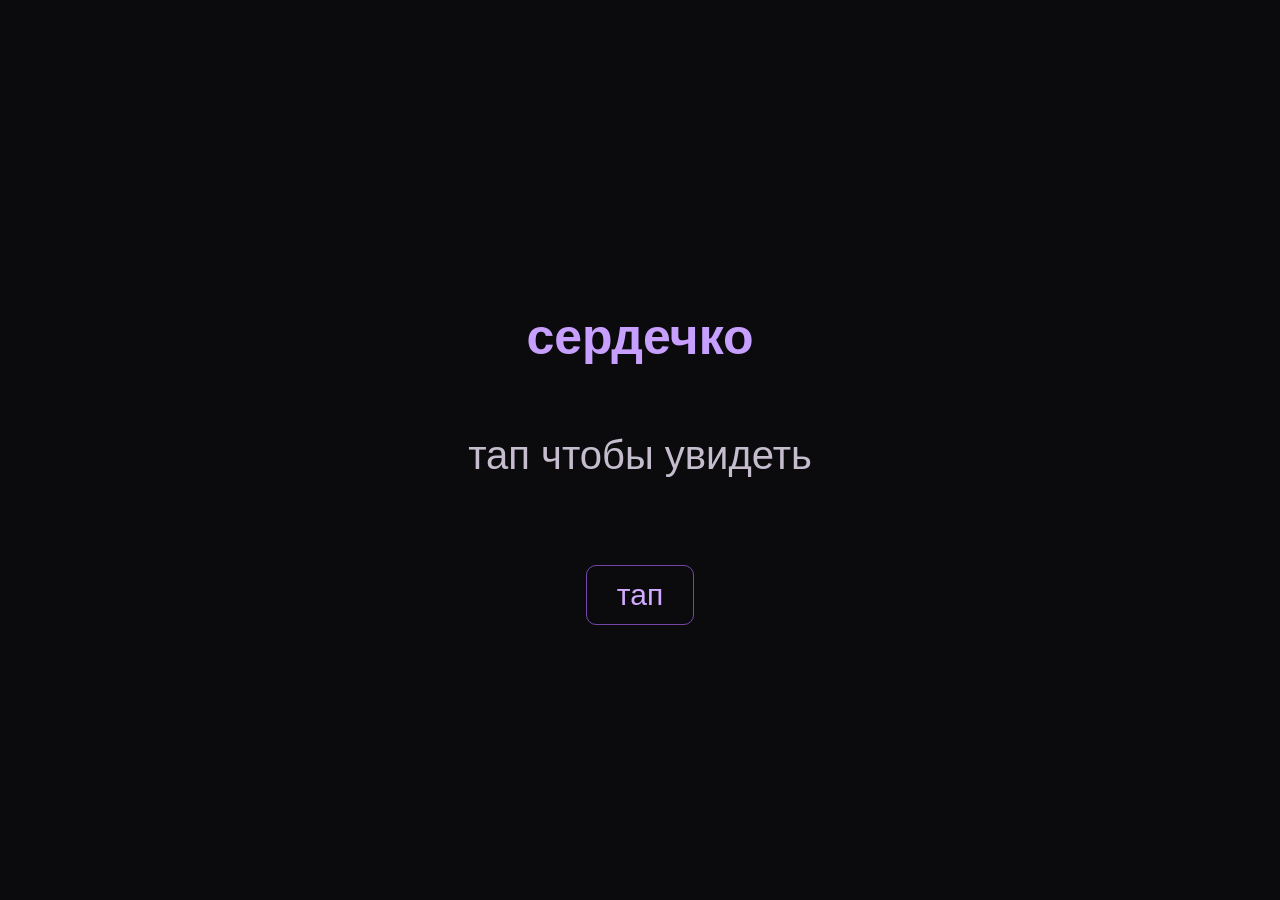
<file: index.html>
<!DOCTYPE html>
<html>
<head>
<link href='Untitled-2.css' rel='stylesheet'>
</head>
<body>
<div>
<h1>сердечко</h1>
<h5>тап чтобы увидеть</h5>
<a href='heart.html'>тап</a>
</div>
</body>
</html>
</file>
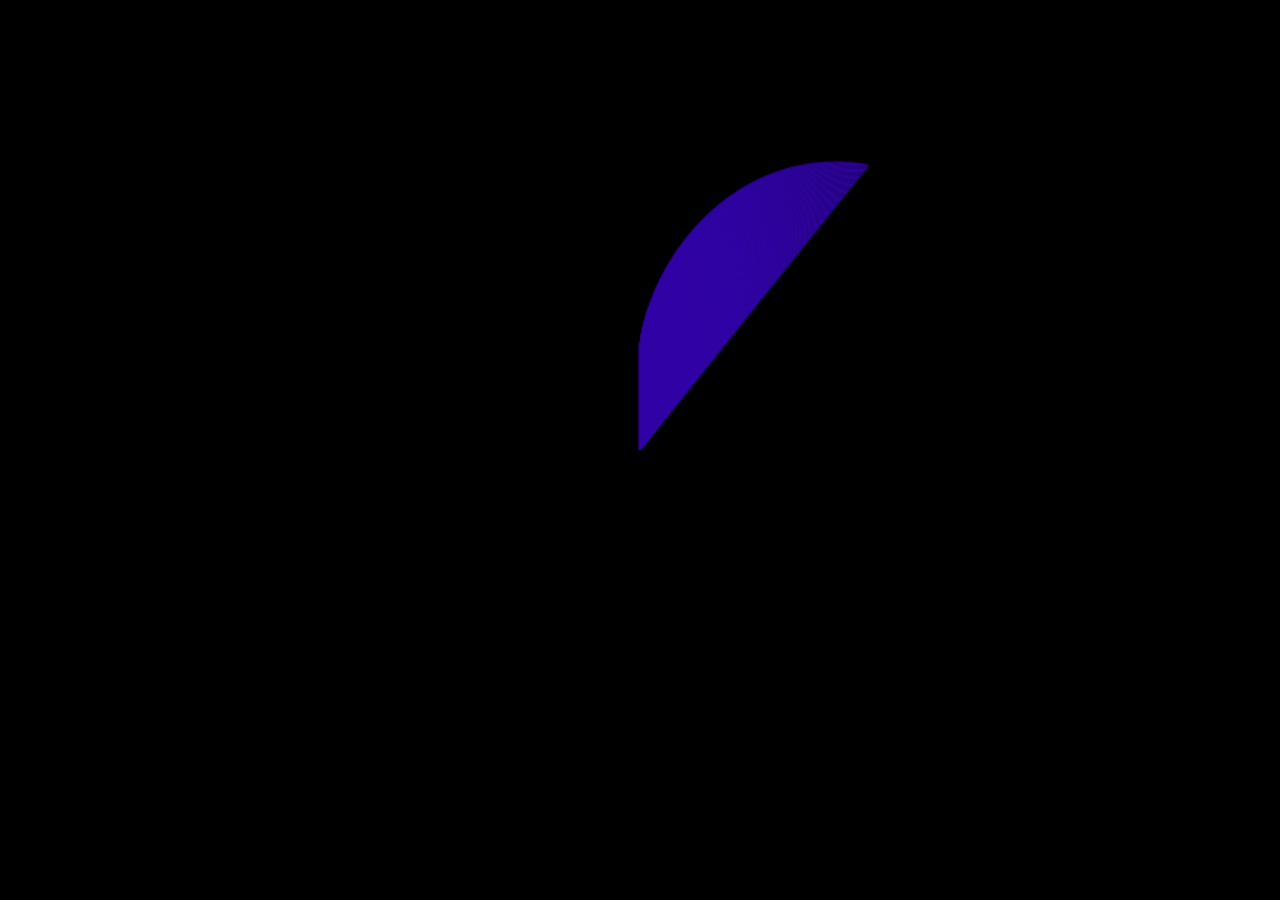
<file: head.html>
<!DOCTYPE html>
<html lang="ru">
<head>
<meta charset="UTF-8">
<title>Сердечко</title>
<style>
  body {
    margin: 0;
    background: black;
    display: flex;
    justify-content: center;
    align-items: center;
    min-height: 100vh;
    overflow: hidden;
  }

  canvas {
    display: block;
    width: min(100vw, 100vh);
    height: auto;
  }
</style>
</head>
<body>

<canvas id="heart" width="600" height="600"></canvas>

<script>
const canvas = document.getElementById('heart');
const ctx = canvas.getContext('2d');

ctx.fillStyle = 'black';
ctx.fillRect(0, 0, 600, 600);

ctx.strokeStyle = '#3103a6';
ctx.lineWidth = 1;

function h(t) {
  return 15 * Math.sin(t) ** 3;
}

function e(t) {
  return 12 * Math.cos(t)
    - 5 * Math.cos(2 * t)
    - 2 * Math.cos(3 * t)
    - Math.cos(4 * t);
}

let i = 0;
const total = 2000;

function draw() {
  for (let j = 0; j < 5 && i < total; j++, i++) {
    const t = i / total * Math.PI * 2;
    const x = 300 + h(t) * 17;
    const y = 300 - e(t) * 17;

    ctx.beginPath();
    ctx.moveTo(300, 300);
    ctx.lineTo(x, y);
    ctx.stroke();
  }

  if (i < total) {
    requestAnimationFrame(draw);
  }
}

draw();
</script>

</body>
</html>
</file>
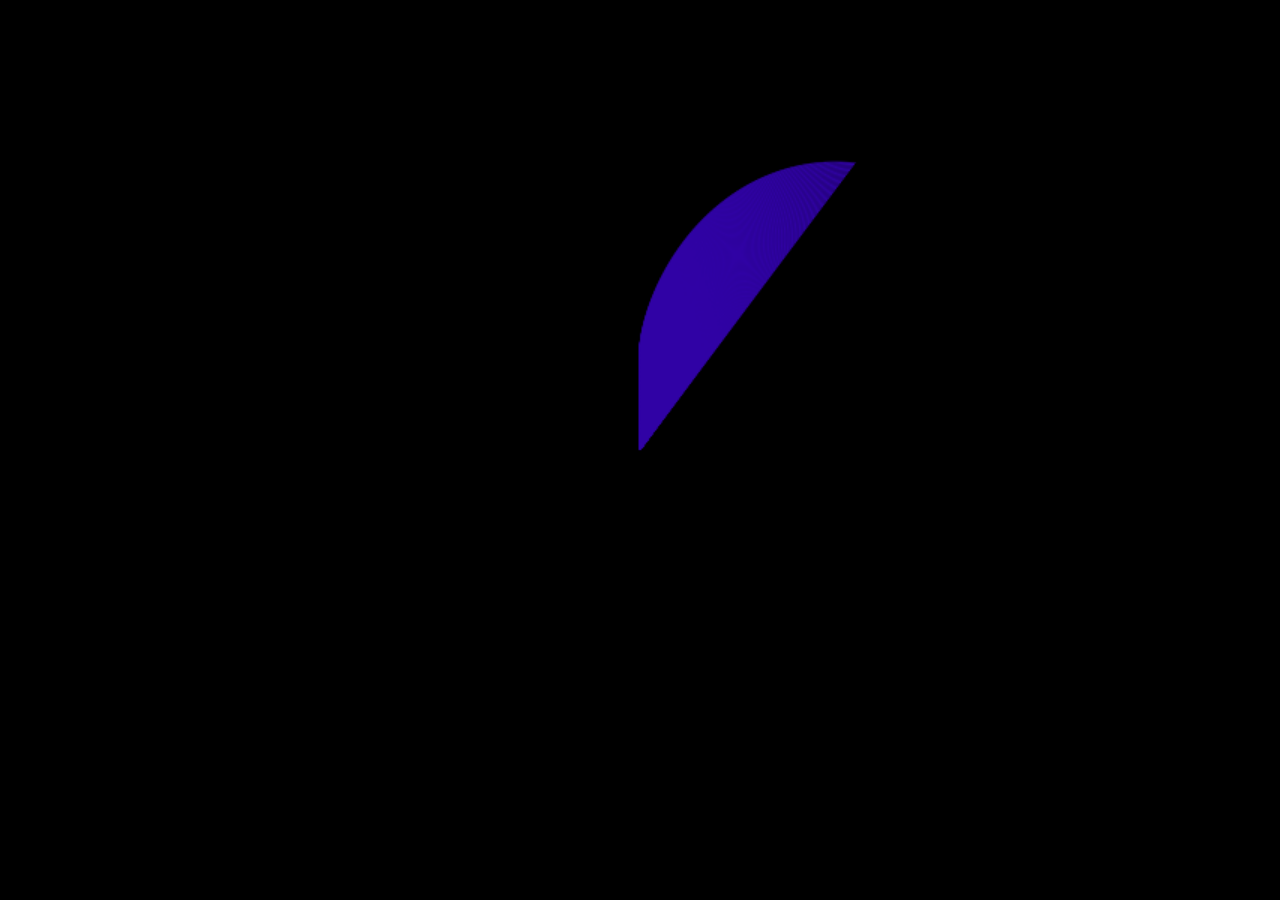
<file: Untitled-11.html>
<!DOCTYPE html>
<html lang="ru">
<head>
<meta charset="UTF-8">
<title>Сердечко</title>
<style>
  body {
    margin: 0;
    background: black;
    display: flex;
    justify-content: center;
    align-items: center;
    min-height: 100vh;
    overflow: hidden;
  }

  canvas {
    display: block;
    width: min(100vw, 100vh);
    height: auto;
  }
</style>
</head>
<body>

<canvas id="heart" width="600" height="600"></canvas>

<script>
const canvas = document.getElementById('heart');
const ctx = canvas.getContext('2d');

ctx.fillStyle = 'black';
ctx.fillRect(0, 0, 600, 600);

ctx.strokeStyle = '#3103a6';
ctx.lineWidth = 1;

function h(t) {
  return 15 * Math.sin(t) ** 3;
}

function e(t) {
  return 12 * Math.cos(t)
    - 5 * Math.cos(2 * t)
    - 2 * Math.cos(3 * t)
    - Math.cos(4 * t);
}

let i = 0;
const total = 2000;

function draw() {
  for (let j = 0; j < 5 && i < total; j++, i++) {
    const t = i / total * Math.PI * 2;
    const x = 300 + h(t) * 17;
    const y = 300 - e(t) * 17;

    ctx.beginPath();
    ctx.moveTo(300, 300);
    ctx.lineTo(x, y);
    ctx.stroke();
  }

  if (i < total) {
    requestAnimationFrame(draw);
  }
}

draw();
</script>

</body>
</html>
</file>
<file: Untitled-2.css>
body {
  margin: 0;
  background: #0b0b0e;
  color: white;
  min-height: 100vh;
  display: flex;
  justify-content: center;
  align-items: center;
  font-family: Arial, sans-serif;
  text-align: center;
}

div {
  padding: 10px;
}

h1 {
  font-size: 50px;
  color: #c7a0ff;
  margin-bottom: 15px;
}

h5 {
  font-size: 40px;
  font-weight: normal;
  color: #c5bdce;
}

a {
  display: inline-block;
  font-size: 30px;
  color: #d2aaff;
  margin-top: 20px;
  padding: 12px 30px;
  border: 1px solid #7546a8;
  border-radius: 10px;
  text-decoration: none;
}

a:hover {
  background: #30164b;
}
</file>
